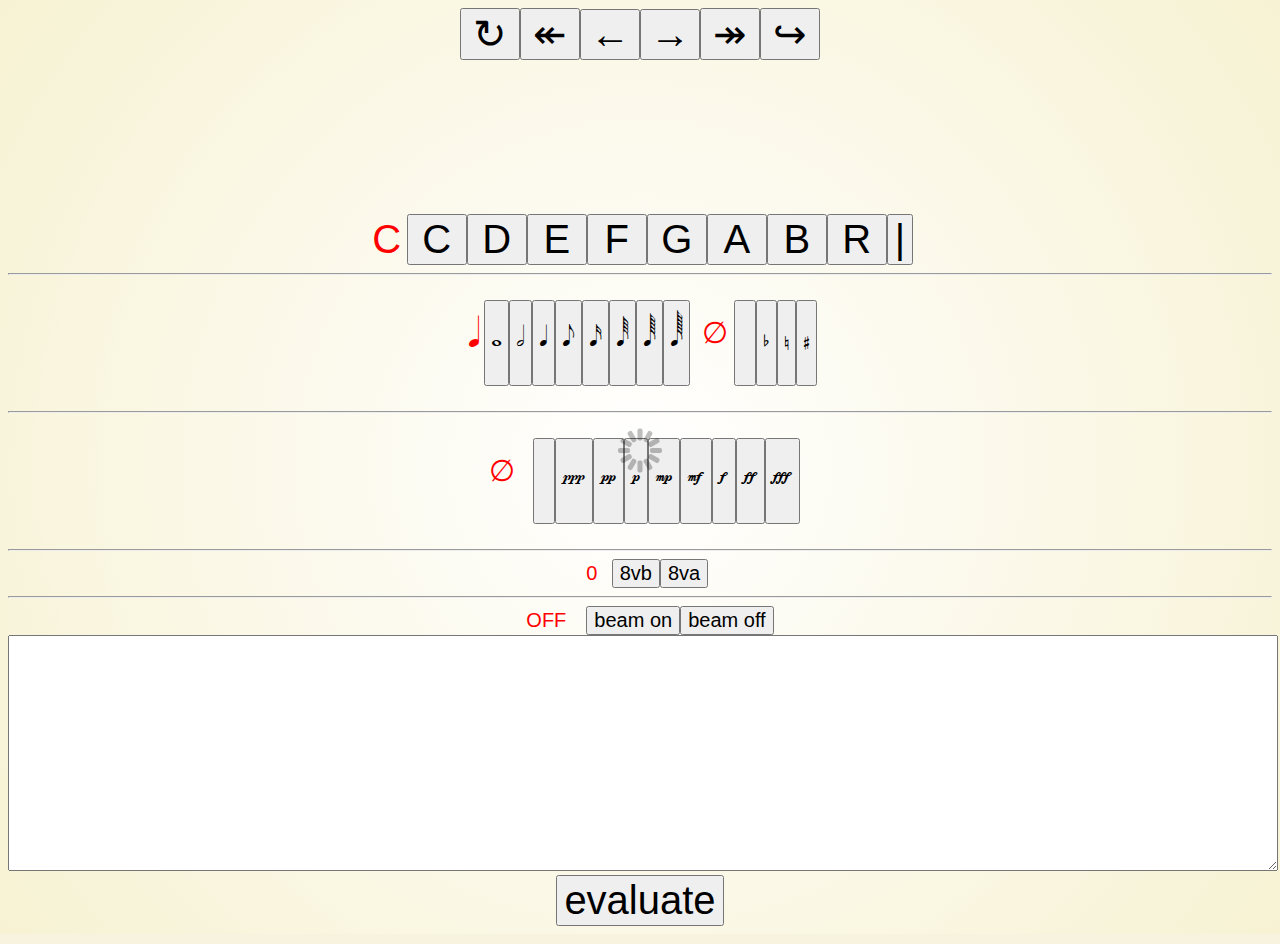
<file: html/index.html>
<!doctype html>
<html lang="en">
  <head>
		<title>SQL Engraving</title>

	    <script src="../third_party/jquery/jquery-1.11.1.min.js" type="text/javascript"></script>
	    <script src="../third_party/spin/spin.js" type="text/javascript"></script>
	    <script src="../third_party/spin/jquery.spin.js" type="text/javascript"></script>
	    <script src="../third_party/snap/snap.svg-min.js" type="text/javascript"></script>
	    <script src="../js/purcell.js" type="text/javascript"></script>
	    <script src="../js/purcell_websocket.js"
	    type="text/javascript"></script>
	    <!--<script src="../third_party/sql.js/sql.js" type="text/javascript"></script>
	    <script src="../js/purcell_sql_js.js"
	    type="text/javascript"></script>-->
	    <link href="../css/purcell.css" rel="stylesheet" type="text/css"></link>
		<script type="text/javascript">
        function processSql(data) {
             console.log("received", data);
             //console.log("DO", data.information);
             var stringified = JSON.stringify(data.information,
             function(key, val) {
                 if (val == null) {return val; }
                 return val.toFixed ? Number(val.toFixed(3)) : val;
                 }, 2);
             if (stringified != '[]') {
               $('#sql_result').text(stringified);
             } else {
               $('#sql_result').text('');
             }
             purcell.$e$$ion$.simple_editor.draw(data);
           }
           function interpret_query() {
             var out = [{name:"information", sql :
             $("#sql_input").val()}];
             purcell.append_standard_graphical_queries(out);
             out = {
               client:purcell.$e$$ion$.simple_editor.MY_NAME,
               sql:out,
               'return': purcell._be(purcell.$e$$ion$.simple_editor.MY_NAME),
               subsequent:"processSql"
             };
             purcell.$e$$ion$.simple_editor.$0cket.send(JSON.stringify(out));
           }
          $(document).ready(function() {
            $('#simple_editor_spinny').spin();
            purcell.make_session('simple_editor',['engraving']);
	    // initialize with a staff, a clef and a time signature
	    var out = [];
	    out.push({sql:"INSERT INTO dot_padding (id, val)  VALUES (-1,1.0);"});
	    out.push({sql:"INSERT INTO dynamic_padding (id, val)  VALUES (-1,1.5);"});
	    out.push({sql:"INSERT INTO rhythmic_event_to_dot_padding (id, val)  VALUES (-1,1.0);"});
	    out.push({sql:"INSERT INTO rhythmic_event_to_accidental_padding (id, val)  VALUES (-1,0.5);"});
	    out.push({sql:"INSERT INTO time_signature_inter_number_padding (id, val)  VALUES (-1,0.0);"});
	    out.push({sql:"INSERT INTO key_signature_inter_accidental_padding (id, val)  VALUES (-1,0.5);"});
	    out.push({sql:"INSERT INTO name (id, val)  VALUES (0,'time_signature');"});
	    out.push({sql:"INSERT INTO font_name (id, val)  VALUES (0,'Bravura');"});
	    out.push({sql:"INSERT INTO font_size (id, val)  VALUES (0,20);"});
	    out.push({sql:"INSERT INTO time_signature (id, num, den)  VALUES (0,4,4);"});
	    out.push({sql:"INSERT INTO name (id, val)  VALUES (2,'clef');"});
	    out.push({sql:"INSERT INTO font_name (id, val)  VALUES (2,'Bravura');"});
	    out.push({sql:"INSERT INTO font_size (id, val)  VALUES (2,20);"});
	    out.push({sql:"INSERT INTO unicode (id, val)  VALUES (2,'U+E050');"});
	    out.push({sql:"INSERT INTO staff_position (id, val)  VALUES (2,-1.0);"});
	    out.push({sql:"INSERT INTO pitch (id, val)  VALUES (2,4);"});
	    out.push({sql:"INSERT INTO octave (id, val)  VALUES (2,0);"});
	    out.push({sql:"INSERT INTO graphical_next (id, prev, next) VALUES (2,NULL,0);"});
	    out.push({sql:"INSERT INTO graphical_next (id, prev, next) VALUES (0,2,NULL);"});
	    out.push({sql:"INSERT INTO name (id, val)  VALUES (1,'staff_symbol');"});
	    out.push({sql:"INSERT INTO line_thickness (id, val)  VALUES (1,0.13);"});
	    out.push({sql:"INSERT INTO n_lines (id, val)  VALUES (1,5);"});
	    out.push({sql:"INSERT INTO staff_space (id, val)  VALUES (1,1.0);"});
	    out.push({sql:"INSERT INTO staff_symbol (id, val)  VALUES (2,1);"});
	    out.push({sql:"INSERT INTO staff_symbol (id, val)  VALUES (0,1);"});
	    out.push({sql:"INSERT INTO used_ids (id)  VALUES (2);"});
	    out.push({sql:"INSERT INTO used_ids (id)  VALUES (0);"});
	    out.push({sql:"INSERT INTO used_ids (id)  VALUES (1);"});
            purcell.make_websocket('simple_editor',out);
        });	         
	    </script>
<style type="text/css">
  .purcell_content {
    display : table;
    margin : auto;
  }
  span.text-span {
    font-size : 40px;
    font-family : Sans-Serif;
  }
body {
  background: #f7f2d3;
  background: -moz-radial-gradient(center, circle cover, white 0%, #f7f2d3 100%);
  background: -webkit-gradient(radial, center center, 0px, center center, 100%, color-stop(0%, white), color-stop(100%, #f7f2d3));
  background: -webkit-radial-gradient(center, circle cover, white 0%, #f7f2d3 100%);
  background: -o-radial-gradient(center, circle cover, white 0%, #f7f2d3 100%);
  background: -ms-radial-gradient(center, circle cover, white 0%, #f7f2d3 100%);
  background: radial-gradient(center, circle cover, white 0%, #f7f2d3 100%);
  background-color: #f7f3de; }
</style>
	</head>

	<body>

				<div id="webpage">
			      <div class="purcell_content">
			        <button class="pitch" onclick="purcell.$e$$ion$.simple_editor.shiftX(null)">&#8635;</button>
			        <button class="pitch" onclick="purcell.$e$$ion$.simple_editor.shiftX(90)">&#8606;</button>
			        <button class="pitch" onclick="purcell.$e$$ion$.simple_editor.shiftX(30)">&#8592;</button>
			        <button class="pitch" onclick="purcell.$e$$ion$.simple_editor.shiftX(-30)">&#8594;</button>
			        <button class="pitch" onclick="purcell.$e$$ion$.simple_editor.shiftX(-90)">&#8608;</button>
			        <button class="pitch" onclick="purcell.$e$$ion$.simple_editor.shiftX(3.1416)">&#8618;</button>
			      </div>
			      <!--<canvas id="engraving" width="1000" height="100">
			      </canvas>-->
			      <svg id="engraving" width="100%"></svg>
			      <div id="simple_editor_spinny">
			      </div>
			      <div class="purcell_content">
			        <span class="text-span" id="simple_editor_currentPitch"></span>
			        <button class="pitch" onclick="purcell.$e$$ion$.simple_editor.addNoteN(0)">C</button>
			        <button class="pitch" onclick="purcell.$e$$ion$.simple_editor.addNoteN(1)">D</button>
			        <button class="pitch" onclick="purcell.$e$$ion$.simple_editor.addNoteN(2)">E</button>
			        <button class="pitch" onclick="purcell.$e$$ion$.simple_editor.addNoteN(3)">F</button>
			        <button class="pitch" onclick="purcell.$e$$ion$.simple_editor.addNoteN(4)">G</button>
			        <button class="pitch" onclick="purcell.$e$$ion$.simple_editor.addNoteN(5)">A</button>
			        <button class="pitch" onclick="purcell.$e$$ion$.simple_editor.addNoteN(6)">B</button>
			        <button class="pitch" onclick="purcell.$e$$ion$.simple_editor.addNoteN(null)">R</button>
			        <button class="barline" onclick="purcell.$e$$ion$.simple_editor.addBarLineN()">|</button>
			      </div>
			      <hr>
			      <div class="purcell_content">
			        <span class="duration" class="bordered"
			        style="font-size:30px" id="simple_editor_currentRhythm"></span>
			        <button class="duration" onclick="purcell.$e$$ion$.simple_editor.changeDuration(0)">&#xe1d2;</button>
			        <button class="duration" onclick="purcell.$e$$ion$.simple_editor.changeDuration(-1)">&#xe1d3;</button>
			        <button class="duration" onclick="purcell.$e$$ion$.simple_editor.changeDuration(-2)">&#xe1d5;</button>
			        <button class="duration" onclick="purcell.$e$$ion$.simple_editor.changeDuration(-3)">&#xe1d7;</button>
			        <button class="duration" onclick="purcell.$e$$ion$.simple_editor.changeDuration(-4)">&#xe1d9;</button>
			        <button class="duration" onclick="purcell.$e$$ion$.simple_editor.changeDuration(-5)">&#xe1db;</button>
			        <button class="duration" onclick="purcell.$e$$ion$.simple_editor.changeDuration(-6)">&#xe1dd;</button>
			        <button class="duration" onclick="purcell.$e$$ion$.simple_editor.changeDuration(-7)">&#xe1df;</button>
			        &nbsp;
			        <span style="font-size:30px"  class="bordered" id="simple_editor_currentAccidental"></span>
			        &nbsp;
			        <button class="accidental" onclick="purcell.$e$$ion$.simple_editor.changeAccidental(null)">&nbsp;</button>
			        <button class="accidental" onclick="purcell.$e$$ion$.simple_editor.changeAccidental(-1)">&#xe260;</button>
			        <button class="accidental" onclick="purcell.$e$$ion$.simple_editor.changeAccidental(0)">&#xe261;</button>
			        <button class="accidental" onclick="purcell.$e$$ion$.simple_editor.changeAccidental(1)">&#xe262;</button>
			      </div>
			      <hr>
			    <div class="purcell_content">
			    &nbsp;
	              <span class="bordered" style="font-size:30px"  style="width:80px;" id="simple_editor_currentDynamic"></span>
	              &nbsp;&nbsp; &nbsp; <button class="dynamic" onclick="purcell.$e$$ion$.simple_editor.changeDynamic(null)">&nbsp;</button>
	              <button class="dynamic" onclick="purcell.$e$$ion$.simple_editor.changeDynamic('ppp')">&#58666;</button>
	              <button class="dynamic" onclick="purcell.$e$$ion$.simple_editor.changeDynamic('pp')">&#58667;</button>
	              <button class="dynamic" onclick="purcell.$e$$ion$.simple_editor.changeDynamic('p')">&#58656;</button>
	              <button class="dynamic" onclick="purcell.$e$$ion$.simple_editor.changeDynamic('mp')">&#58668;</button>
	              <button class="dynamic" onclick="purcell.$e$$ion$.simple_editor.changeDynamic('mf')">&#58669;</button>
	              <button class="dynamic" onclick="purcell.$e$$ion$.simple_editor.changeDynamic('f')">&#58658;</button>
	              <button class="dynamic" onclick="purcell.$e$$ion$.simple_editor.changeDynamic('ff')">&#58671;</button>
	              <button class="dynamic" onclick="purcell.$e$$ion$.simple_editor.changeDynamic('fff')">&#58672;</button>
	            </div>
	            <hr>
			      <div class="purcell_content">
			        <span class="text-span" style="font-size:20px;" id="simple_editor_currentOctave"></span>
			        <button class="octave" onclick="purcell.$e$$ion$.simple_editor.changeOctave(-1)">8vb</button>
			        <button class="octave" onclick="purcell.$e$$ion$.simple_editor.changeOctave(1)">8va</button>
			      </div>
			      <hr>
			      <div class="purcell_content">
			        <span class="text-span" style="font-size:20px;" id="simple_editor_currentBeam"></span>
			        <button class="beam" onclick="purcell.$e$$ion$.simple_editor.beamOn()">beam on</button>
			        <button class="beam" onclick="purcell.$e$$ion$.simple_editor.beamOff()">beam off</button>
			      </div>
			    </div>
				<div id="sql_result"></div>
				<textarea id="sql_input" style="font-size:20px;width:100%"
				rows="10"
				></textarea><div style="display:table;margin:auto">
                                <button class="pitch"
				onclick="interpret_query()">evaluate</button>
</html>
</file>
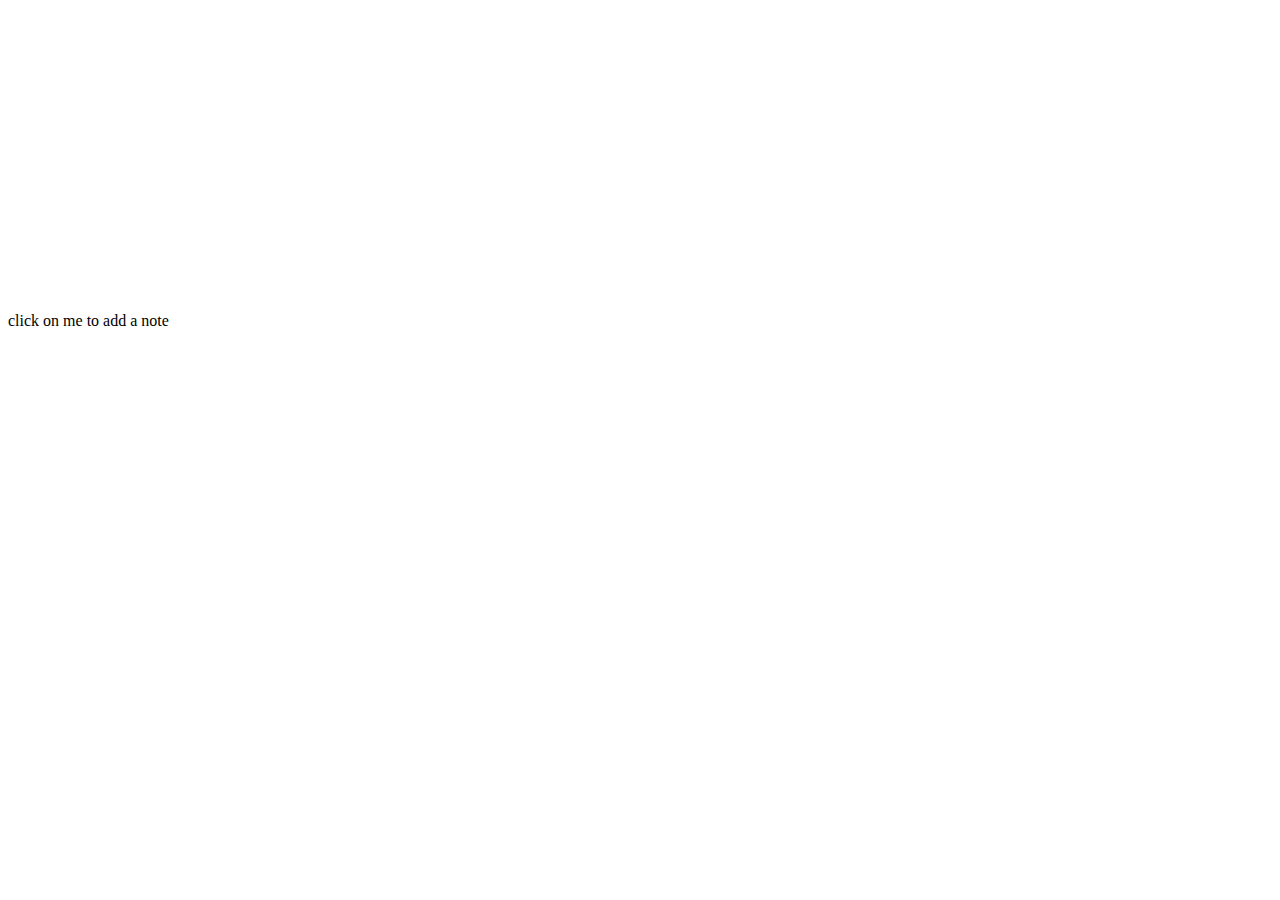
<file: http_server.html>
<!DOCTYPE html>
<html>
  <head>
    <title>
      Engraving server test
    </title>
    <style type="text/css" src="fonts/stylesheet.css"></style>
    <script src="jquery-1.11.1.min.js" type="text/javascript"></script>
    <script type="text/javascript">
      function s_(v) {
        return 4.0 * v;
      }
      function st_x(v) {
        return s_(v) + 30;
      }
      function st_y(v) {
        return s_(v) + 30;
      }
      function table_to_columns(name) {
        if (name == "line_stencil") {
          return "line_stencil.id, line_stencil.x0, line_stencil.y0, line_stencil.x1, line_stencil.y1, line_stencil.thickness";
        } else if (name == "glyph_stencil") {
          return "glyph_stencil.id, glyph_stencil.font_name, glyph_stencil.font_size, glyph_stencil.unicode, glyph_stencil.x, glyph_stencil.y";
        } else if (name == "string_stencil") {
          return "string_stencil.id, string_stencil.font_name, string_stencil.font_size, string_stencil.str, string_stencil.x, string_stencil.y";
        }   
      }
      function stencil_sql_request(name) {
        var out = "SELECT " + table_to_columns(name) + ", x_position.val, y_position.val FROM " + name + " LEFT JOIN x_position ON " + name + ".id = x_position.id LEFT JOIN y_position ON " + name + ".id = y_position.id";
        return out + ";"
      }
      function add_to_graphics(table_name, graphics, context) {
          $.ajax(
            {
              //async : false, // ugh...just for testing
              type : "POST",
              url : "http://localhost:8000",
              data : stencil_sql_request(table_name),
              success: function(data) {
                //console.log(table_name, data)
                graphics[table_name] = eval(data);
                if (table_name == "line_stencil") {
                  for (var i = 0; i < graphics.line_stencil.length; i++) {
                    var line = graphics.line_stencil[i];
                    //console.log("making line", line);
                    context.beginPath();
                    var x = line[6] ? line[6] : 0.0;
                    var y = line[7] ? line[7] : 0.0;
                    context.moveTo(st_x(line[1] + x), st_y(line[2] + y));
                    context.lineTo(st_y(line[3] + x), st_y(line[4] + y));
                    context.lineWidth = s_(line[5]);
                    context.stroke();
                  }
                }
                else if (table_name == "glyph_stencil") {
                  for (var i = 0; i < graphics.glyph_stencil.length; i++) {
                    var glyph = graphics.glyph_stencil[i];
                    var x = glyph[4] + (glyph[6] ? glyph[6] : 0.0);
                    var y = glyph[5] + (glyph[7] ? glyph[7] : 0.0);
                    context.font = 'normal '+glyph[2]+'px '+glyph[1];
                    uc = String.fromCharCode(parseInt(glyph[3].substr(2), 16));
                    //console.log(context.font, glyph[3], uc);
                    context.fillText(uc, st_x(x), st_y(y));
                  }
                }
                else if (table_name == "string_stencil") {
                  for (var i = 0; i < graphics.string_stencil.length; i++) {
                    var str = graphics.string_stencil[i];
                    //console.log("making STRING", str);
                    var x = str[4] + (str[6] ? str[6] : 0.0);
                    var y = str[5] + (str[7] ? str[7] : 0.0);
                    context.font = 'normal '+str[2]+'px '+str[1];
                    //console.log(context.font, str[3], st_x(x), st_y(y));
                    context.fillText(str[3], st_x(x), st_y(y));
                  }
                }
              }
           });
      }
      function draw() {
        var canvas = $("#engraving")[0];
        var context = canvas.getContext('2d');
        context.clearRect(0,0,canvas.width, canvas.height);
        var graphics = {}
        add_to_graphics("line_stencil", graphics, context);
        add_to_graphics("glyph_stencil", graphics, context);
        add_to_graphics("string_stencil", graphics, context);
        //console.log(graphics);
        //context.scale(4,4);
      }
      var GLOBAL_NOTE_ADD_KLUDGE = 10;
      var PREV_PREV = 7;
      var PREV = 8;
      function build_simple_query(queries) {
        out = ""
        for (var i = 0; i < queries.length; i++) {
          out += "INSERT INTO "+queries[i][0]+" VALUES ("+queries[i][1]+","+queries[i][2]+");\n";
        }
        return out;
      }
      function addNote() {
          var query = "DELETE FROM graphical_next WHERE graphical_next.id = "+PREV+";";
          query = query + "INSERT INTO graphical_next (id, prev, next) VALUES("+PREV+","+PREV_PREV+","+GLOBAL_NOTE_ADD_KLUDGE+");";
          query = query + "INSERT INTO graphical_next (id, prev, next) VALUES("+GLOBAL_NOTE_ADD_KLUDGE+","+PREV+",NULL);";
          query = query + build_simple_query([['name', GLOBAL_NOTE_ADD_KLUDGE, "'note'"],
                ['font_name', GLOBAL_NOTE_ADD_KLUDGE, "'Bravura'"],
                ['font_size', GLOBAL_NOTE_ADD_KLUDGE, 20],
                ['duration_log', GLOBAL_NOTE_ADD_KLUDGE, -3],
                ['staff_symbol', GLOBAL_NOTE_ADD_KLUDGE, 9]
              ]);
          $.ajax(
            {
              //async : false,
              type : "POST",
              url : "http://localhost:8000",
              data : query,
              success:function(data){
                console.log("success adding note!");
                PREV_PREV = PREV;
                PREV = GLOBAL_NOTE_ADD_KLUDGE;
                GLOBAL_NOTE_ADD_KLUDGE += 1;
                draw();
              }});
      }
      $(document).ready(function() {
        draw();
        // showing to mirkku - delete me
        $.ajax(
          {
            //async : false, // ugh...just for testing
            type : "POST",
            url : "http://localhost:8000",
            data : "SELECT staff_position.val, x_position.val FROM staff_position, name, x_position WHERE staff_position.id = name.id AND name.val = 'clef' AND name.id = x_position.id;",
            success:function(data) {
              console.log("mirkku - here's the info", data);
            }});
      });
    </script>
  </head>
  <body>
    <canvas id="engraving" width="1000" height="300">
    </canvas>
    <div onclick="addNote()">click on me to add a note</div>
  </body>
</html>
</file>
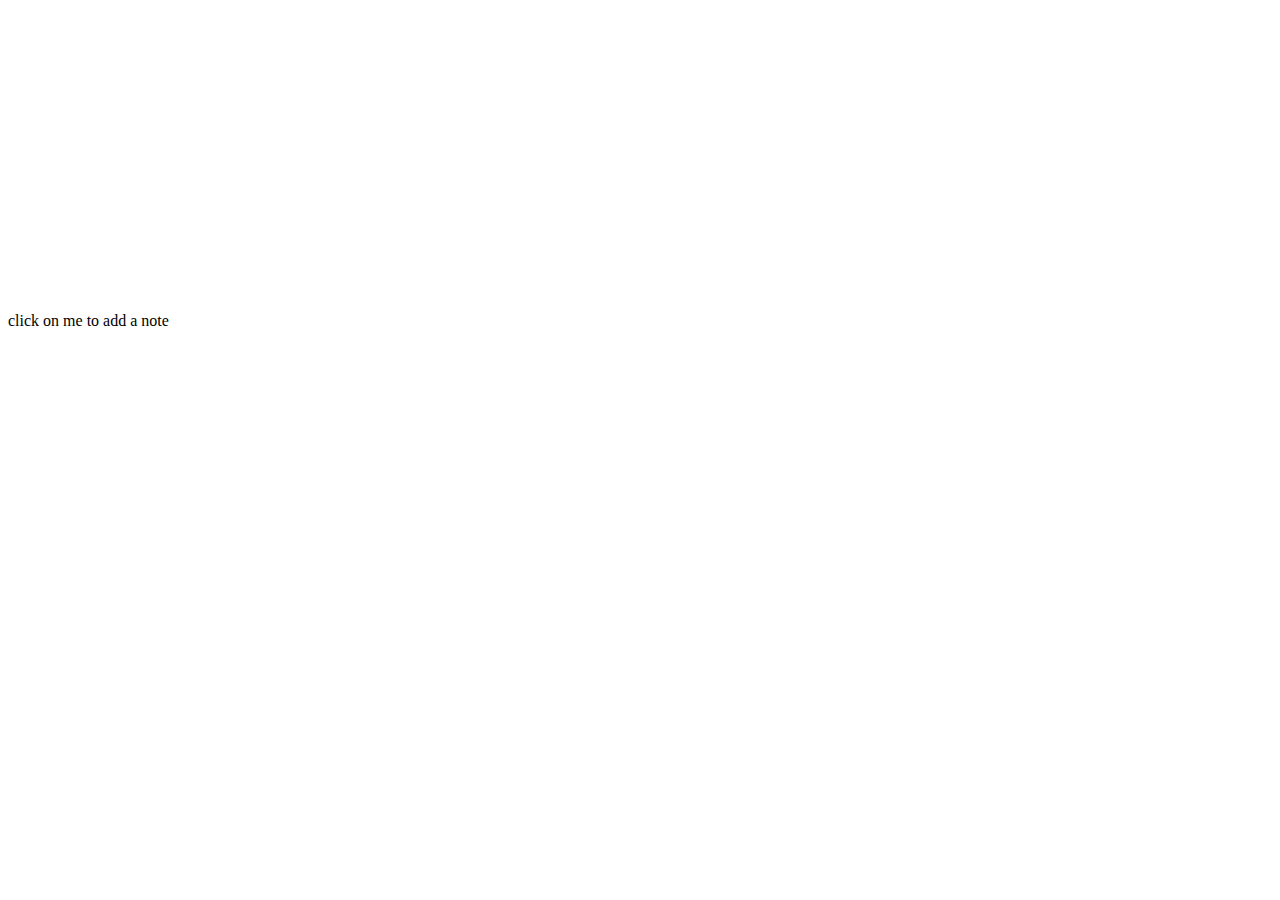
<file: test.html>
<!DOCTYPE html>
<html>
  <head>
    <title>
      Engraving server test
    </title>
    <style type="text/css" src="fonts/stylesheet.css"></style>
    <script src="jquery-1.11.1.min.js" type="text/javascript"></script>
    <script type="text/javascript">
      function s_(v) {
        return 1.0 * v;
      }
      function st_x(v) {
        return s_(v) + 30;
      }
      function st_y(v) {
        return s_(v) + 30;
      }
      function table_to_columns(name) {
        if (name == "line_stencil") {
          return "line_stencil.id, line_stencil.x0, line_stencil.y0, line_stencil.x1, line_stencil.y1, line_stencil.thickness";
        } else if (name == "glyph_stencil") {
          return "glyph_stencil.id, glyph_stencil.font_name, glyph_stencil.font_size, unicode_to_glyph_index_map.unicode, glyph_stencil.x, glyph_stencil.y";
        } else if (name == "string_stencil") {
          return "string_stencil.id, string_stencil.font_name, string_stencil.font_size, string_stencil.str, string_stencil.x, string_stencil.y";
        }   
      }
      function stencil_sql_request(name) {
        var out = "SELECT " + table_to_columns(name) + ", x_position.val, y_position.val FROM " + name + " LEFT JOIN x_position ON " + name + ".id = x_position.id LEFT JOIN y_position ON " + name + ".id = y_position.id";
        if (name == "glyph_stencil") {
          out += " JOIN unicode_to_glyph_index_map ON glyph_stencil.glyph_idx = unicode_to_glyph_index_map.idx"
        }
        return out + ";"
      }
      function add_to_graphics(table_name, graphics) {
          $.ajax(
            {
              async : false, // ugh...just for testing
              type : "POST",
              url : "http://localhost:8000",
              data : stencil_sql_request(table_name),
              success:function(data){
                graphics[table_name] = eval("("+data+")");
                //console.log(eval(data));
                //console.log(graphics[table_name]);
          }});
      }
      function draw() {
        var canvas = $("#engraving")[0];
        var context = canvas.getContext('2d');
        context.clearRect(0,0,canvas.width, canvas.height);
        var graphics = {}
        add_to_graphics("line_stencil", graphics);
        add_to_graphics("glyph_stencil", graphics);
        add_to_graphics("string_stencil", graphics);
        //console.log(graphics);
        //context.scale(4,4);
        if (graphics.line_stencil) {
          for (var i = 0; i < graphics.line_stencil.length; i++) {
            var line = graphics.line_stencil[i];
            //console.log("making line", line);
            context.beginPath();
            var x = line[6] ? line[6] : 0.0;
            var y = line[7] ? line[7] : 0.0;
            context.moveTo(st_x(line[1] + x), st_y(line[2] + y));
            context.lineTo(st_y(line[3] + x), st_y(line[4] + y));
            context.lineWidth = s_(line[5]);
            context.stroke();
          }
        }
        if (graphics.glyph_stencil) {
          for (var i = 0; i < graphics.glyph_stencil.length; i++) {
            var glyph = graphics.glyph_stencil[i];
            //console.log("making glyph", glyph);
            var x = glyph[4] + (glyph[6] ? glyph[6] : 0.0);
            var y = glyph[5] + (glyph[7] ? glyph[7] : 0.0);
            context.font = 'normal '+glyph[2]+'px '+glyph[1];
            //console.log(context.font);
            context.fillText(glyph[3], st_x(x), st_y(y));
          }
        }
        if (graphics.string_stencil) {
          for (var i = 0; i < graphics.string_stencil.length; i++) {
            var str = graphics.string_stencil[i];
            //console.log("making STRING", str);
            var x = str[4] + (str[6] ? str[6] : 0.0);
            var y = str[5] + (str[7] ? str[7] : 0.0);
            context.font = 'normal '+str[2]+'px '+str[1];
            //console.log(context.font, str[3], st_x(x), st_y(y));
            context.fillText(str[3], st_x(x), st_y(y));
          }
        }
      }
      var GLOBAL_NOTE_ADD_KLUDGE = 10;
      var PREV = 8;
      function build_simple_query(queries) {
        out = ""
        for (var i = 0; i < queries.length; i++) {
          out += "INSERT INTO "+queries[i][0]+" VALUES ("+queries[i][1]+","+queries[i][2]+");\n";
        }
        return out;
      }
      function addNote() {
          var query = "DELETE FROM time_next WHERE time_next.id = "+PREV+";";
          query = query + "INSERT INTO time_next VALUES("+PREV+","+GLOBAL_NOTE_ADD_KLUDGE+");";
          query = query + "INSERT INTO time_next VALUES("+GLOBAL_NOTE_ADD_KLUDGE+", NULL);";
          query = query + build_simple_query([['name', GLOBAL_NOTE_ADD_KLUDGE, "'note'"],
                ['font_name', GLOBAL_NOTE_ADD_KLUDGE, "'emmentaler-20'"],
                ['font_size', GLOBAL_NOTE_ADD_KLUDGE, 20],
                ['duration_log', GLOBAL_NOTE_ADD_KLUDGE, -3],
                ['staff_symbol', GLOBAL_NOTE_ADD_KLUDGE, 9]
              ]);
          $.ajax(
            {
              async : false, // ugh...just for testing
              type : "POST",
              url : "http://localhost:8000",
              data : query,
              success:function(data){
                console.log("success adding note!");
              }});
        PREV = GLOBAL_NOTE_ADD_KLUDGE;
        GLOBAL_NOTE_ADD_KLUDGE += 1;
        draw();
      }
      $(document).ready(function() {
        draw();
        // showing to mirkku - delete me
        $.ajax(
          {
            async : false, // ugh...just for testing
            type : "POST",
            url : "http://localhost:8000",
            data : "SELECT staff_position.val, x_position.val FROM staff_position, name, x_position WHERE staff_position.id = name.id AND name.val = 'clef' AND name.id = x_position.id;",
            success:function(data) {
              console.log("mirkku - here's the info", data);
            }});
      });
    </script>
  </head>
  <body>
    <canvas id="engraving" width="1000" height="300">
    </canvas>
    <div onclick="addNote()">click on me to add a note</div>
  </body>
</html>
</file>
<file: css/purcell.css>
@font-face {
  font-family: 'Bravura';
  src: url('../fonts/Bravura.woff') format('woff'), /* Modern Browsers */
       url('../Bravura.svg#Bravura') format('svg'); /* Legacy iOS */
}
.pitch {
  font-size:40px;
  min-width:60px;
}
.octave {
  font-size:20px;
}
.beam {
  font-size:20px;
}
.duration {
  font-family:Bravura;
  font-size:20px;
}
.accidental {
  font-family:Bravura;
  font-size:20px;
}
.dynamic {
  font-family:Bravura;
  font-size:20px;
}
.barline {
  /*font-family:Bravura;
  font-size:20px;*/
  font-size:40px;
}
</file>
